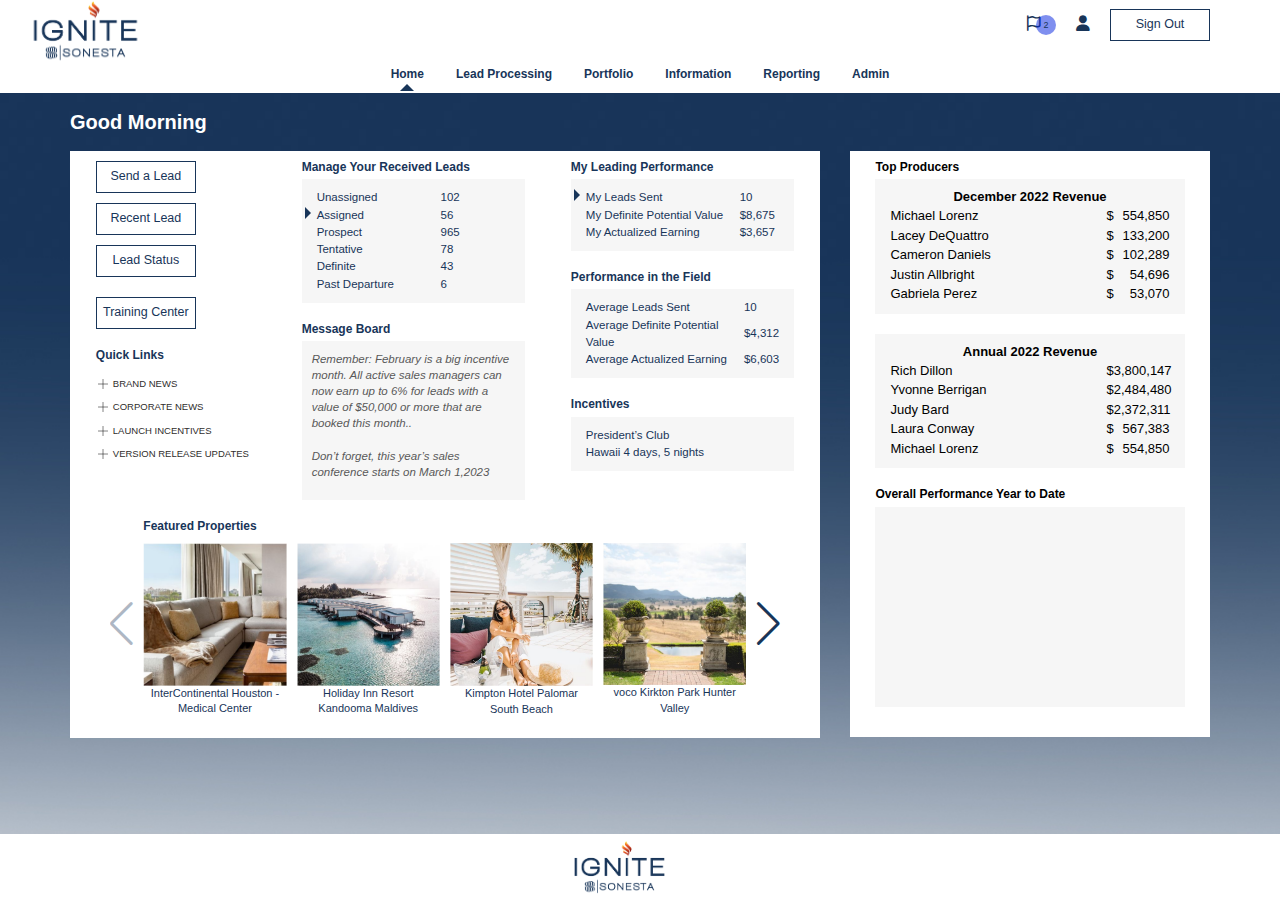
<file: index.html>
<!doctype html>
<html>
<head>
<meta charset="utf-8">
<meta name="viewport" content="width=device-width, initial-scale=1.0">
<title>Ignite Sonesta</title>
<link href="css/bootstrap.min.css" rel="stylesheet" type="text/css">
<link rel="stylesheet" href="https://cdnjs.cloudflare.com/ajax/libs/font-awesome/6.4.0/css/all.min.css"  />
<link rel="stylesheet" href="https://cdn.jsdelivr.net/npm/swiper@10/swiper-bundle.min.css"/>
<link href="css/style-new.css" rel="stylesheet" type="text/css">
<style>
	.swiper {
      width: 100%;
      height: 100%;
    }

    .swiper-slide {
      text-align: center;
      font-size: 18px;
      background: #fff;
      /*display: flex;*/
      justify-content: center;
      align-items: center;
    }

    .swiper-slide img {
      display: block;
      width: 100%;
      height: 100%;
      object-fit: cover;
    }
	
	.swiper-slide p {
		text-align: center;
		font-size: 1.1rem;
		margin-bottom: 0;
	}
	
	.swiper-button-prev {
		left: -2rem;
		color: #183559;
	}
	
	.swiper-button-next {
		right: -2rem;
		color: #183559;
	}
</style>

</head>

<body>
<div class="wrapper">
	<!--=============================Header-Section=============================-->
	<div class="header bg-white color-primary">
		<div class="container d-flex align-items-center justify-content-right" style="height: 35px;">
			<!--=============================LOGO=============================-->
			<a href="index.html"><div class="logo"></div></a>
			<!--=============================Notification Icon=============================-->
			<div class="notification">
				<a href="#" class="a-default">
				<i class="fa-regular fa-flag fa-lg"></i>
				<span class="notification-indecator">2</span>
				</a>
			</div>
			<div class="userblock">
				<!--=============================User Icon=============================-->
				<a href="#" class="a-default"><i class="fa-solid fa-user fa-lg px-2"></i></a>
			</div>
			<!--=============================Sign Out Button=============================-->
			<button class="btn-new btn-signout">Sign Out</button>
			
		</div>
		<!--=============================Navigation Menu=============================-->
		<div class="container pt-1-5 d-flex align-items-center justify-content-center">
			<ul class="nav nav-menu">
			  <li role="presentation" class="active"><a href="index.html">Home</a></li>
			  <li role="presentation"><a href="#">Lead Processing</a></li>
			  <li role="presentation"><a href="#">Portfolio</a></li>
			  <li role="presentation"><a href="#">Information</a></li>
			  <li role="presentation"><a href="reporting.html">Reporting</a></li>
			  <li role="presentation"><a href="#">Admin</a></li>
			</ul>		
		</div>
	</div>
	
	<!--=============================content-Section=============================-->
	<div class="container color-primary">
		<p class="title-1 text-white">Good Morning</p>
		
		<div class="row">
			
			<!--=============================Left Pane=============================-->
			<div class="col-lg-8">
				<div class="bg-white p-1">
					<div class="row d-flex justify-content-between">
						<div class="col-md-3">
							<!--=============================Buttons=============================-->
							<button class="btn-new btn-light mb-1">Send a Lead</button>
							<button class="btn-new btn-light mb-1">Recent Lead</button>
							<button class="btn-new btn-light mb-1">Lead Status</button>
							<button class="btn-new btn-light mb-1 mt-1">Training Center</button>
							
							<!--=============================Quick Links=============================-->
							<h6 class="title-2 my-1">Quick Links</h6>
							<ul class="accordion">
								<li class="accordion-item">
								  <div class="accordion-header">
									<img src="assets/plus-sign.png" alt="Expand" class="toggle-icon">
									Brand News
								  </div>
								  <div class="accordion-content">
									IHG Business Edge - Customer Facing Site
								  </div>
								</li>

								<li class="accordion-item">
								  <div class="accordion-header">
									<img src="assets/plus-sign.png" alt="Expand" class="toggle-icon">
									Corporate News
								  </div>
								  <div class="accordion-content">
									IHG Business Edge - Customer Facing Site
								  </div>
								</li>

								<li class="accordion-item">
								  <div class="accordion-header">
									<img src="assets/plus-sign.png" alt="Expand" class="toggle-icon">
									Launch Incentives
								  </div>
								  <div class="accordion-content">
									IHG Business Edge - Customer Facing Site
								  </div>
								</li>

								<li class="accordion-item">
								  <div class="accordion-header">
									<img src="assets/plus-sign.png" alt="Expand" class="toggle-icon">
									Version Release Updates
								  </div>
								  <div class="accordion-content">
									IHG Business Edge - Customer Facing Site
								  </div>
								</li>

								
							  </ul>
						</div>
						<div class="col-md-4">
							<!--=============================Statistics board 1=============================-->
							<h6 class="title-2">Manage Your Received Leads</h6>
							<div class="display-board-1">
								<table width="80%">
									<tr>
										<td><span>Unassigned</span></td>
										<td>102</td>
									</tr>
									<tr>
										<td><span class="active">Assigned</span></td>
										<td>56</td>
									</tr>
									<tr>
										<td><span>Prospect</span></td>
										<td>965</td>
									</tr>
									<tr>
										<td><span>Tentative</span></td>
										<td>78</td>
									</tr>
									<tr>
										<td><span>Definite</span></td>
										<td>43</td>
									</tr>
									<tr>
										<td><span>Past Departure</span></td>
										<td>6</td>
									</tr>
								</table>
							</div>
							
							<!--=============================Message board=============================-->
							<h6 class="title-2">Message Board</h6>
							<div class="message-board">
								<p>Remember: February is a big incentive month. All active sales managers can now earn up to 6% for leads with a value of $50,000 or more that are booked this month..<br><br>Don’t forget, this year’s sales conference starts on March 1,2023</p>
							</div>
						</div>
						<div class="col-md-4">
							<!--=============================Statistics board 2=============================-->
							<h6 class="title-2">My Leading Performance</h6>
							<div class="display-board-1">
								<table width="100%">
									<tr>
										<td><span class="active">My Leads Sent</span></td>
										<td>10</td>
									</tr>
									<tr>
										<td><span>My Definite Potential Value</span></td>
										<td>$8,675</td>
									</tr>
									<tr>
										<td><span>My Actualized Earning</span></td>
										<td>$3,657</td>
									</tr>
								</table>
							</div>
							
							<h6 class="title-2">Performance in the Field</h6>
							<div class="display-board-1">
								<table width="100%">
									<tr>
										<td><span>Average Leads Sent</span></td>
										<td>10</td>
									</tr>
									<tr>
										<td><span>Average Definite Potential Value</span></td>
										<td>$4,312</td>
									</tr>
									<tr>
										<td><span>Average Actualized Earning</span></td>
										<td>$6,603</td>
									</tr>
								</table>
							</div>
							<!--=============================Statistics board 3=============================-->
							<h6 class="title-2">Incentives</h6>
							<div class="display-board-1">
								<table width="100%">
									<tr>
										<td><span>President’s Club</span></td>
									</tr>
									<tr>
										<td><span>Hawaii 4 days, 5 nights</span></td>
									</tr>
								</table>
							</div>
						</div>
					</div>
					
					<!--=============================Slider - Featured Properties=============================-->
					<div class="row d-flex justify-content-center">
						<div class="col-md-10">
							<h6 class="title-2">Featured Properties</h6>
							<div class="featured-properties mt-1">
								<div class="swiper mySwiper">
									<div class="swiper-wrapper">
									  <div class="swiper-slide"><img src="assets/fp (1).png" alt="..."><p>InterContinental Houston - Medical Center</p></div>
									  <div class="swiper-slide"><img src="assets/fp (2).png" alt="..."><p>Holiday Inn Resort Kandooma Maldives</p></div>
									  <div class="swiper-slide"><img src="assets/fp (3).png" alt="..."><p>Kimpton Hotel Palomar South Beach</p></div>
									  <div class="swiper-slide"><img src="assets/fp (4).png" alt="..."><p>voco Kirkton Park Hunter Valley</p></div>
									  <div class="swiper-slide"><img src="assets/fp (5).png" alt="..."><p>Hotel Indigo Verona</p></div>
									  <div class="swiper-slide"><img src="assets/fp (1).png" alt="..."><p>InterContinental Houston - Medical Center</p></div>
									  <div class="swiper-slide"><img src="assets/fp (2).png" alt="..."><p>Holiday Inn Resort Kandooma Maldives</p></div>
									  <div class="swiper-slide"><img src="assets/fp (3).png" alt="..."><p>Kimpton Hotel Palomar South Beach</p></div>
									  <div class="swiper-slide"><img src="assets/fp (4).png" alt="..."><p>voco Kirkton Park Hunter Valley</p></div>
									  <div class="swiper-slide"><img src="assets/fp (5).png" alt="..."><p>Hotel Indigo Verona</p></div>
									</div>
							  	</div>
								<div class="swiper-button-next"></div>
								<div class="swiper-button-prev"></div>
							</div>
						</div>
					</div>
				</div>
				
			</div>
			
			<!--=============================Right Pane=============================-->
			<div class="col-lg-4">
				<div class="bg-white p-1">
					<div class="row d-flex justify-content-center">
						<div class="col-lg-11">
							<h6 class="title-2 text-black">Top Producers</h6>
								<div class="display-board-2">
									<h5>December 2022 Revenue</h5>
									<table class="w-100">
										<tr>
											<td>
												<div class="board-2-table">
													<div class="td1">Michael Lorenz</div>
													<div class="td2">&dollar;</div>
													<div class="td3">554,850</div>
												</div>
											</td>
										</tr>
										<tr>
											<td>
												<div class="board-2-table">
													<div class="td1">Lacey DeQuattro</div>
													<div class="td2">&dollar;</div>
													<div class="td3">133,200</div>
												</div>
											</td>
										</tr>
										<tr>
											<td>
												<div class="board-2-table">
													<div class="td1">Cameron Daniels</div>
													<div class="td2">&dollar;</div>
													<div class="td3">102,289</div>
												</div>
											</td>
										</tr>
										<tr>
											<td>
												<div class="board-2-table">
													<div class="td1">Justin Allbright</div>
													<div class="td2">&dollar;</div>
													<div class="td3">54,696</div>
												</div>
											</td>
										</tr>
										<tr>
											<td>
												<div class="board-2-table">
													<div class="td1">Gabriela Perez</div>
													<div class="td2">&dollar;</div>
													<div class="td3">53,070</div>
												</div>
											</td>
										</tr>
									</table>
								</div>
								<div class="display-board-2">
									<h5>Annual 2022 Revenue</h5>
									<table class="w-100">
										<tr>
											<td>
												<div class="board-2-table">
													<div class="td1">Rich Dillon</div>
													<div class="td2">&dollar;</div>
													<div class="td3">3,800,147</div>
												</div>
											</td>
										</tr>
										<tr>
											<td>
												<div class="board-2-table">
													<div class="td1">Yvonne Berrigan</div>
													<div class="td2">&dollar;</div>
													<div class="td3">2,484,480</div>
												</div>
											</td>
										</tr>
										<tr>
											<td>
												<div class="board-2-table">
													<div class="td1">Judy Bard</div>
													<div class="td2">&dollar;</div>
													<div class="td3">2,372,311</div>
												</div>
											</td>
										</tr>
										<tr>
											<td>
												<div class="board-2-table">
													<div class="td1">Laura Conway</div>
													<div class="td2">&dollar;</div>
													<div class="td3">567,383</div>
												</div>
											</td>
										</tr>
										<tr>
											<td>
												<div class="board-2-table">
													<div class="td1">Michael Lorenz</div>
													<div class="td2">&dollar;</div>
													<div class="td3">554,850</div>
												</div>
											</td>
										</tr>
									</table>
								</div>
							<!--=============================Pie Charts=============================-->
								<h6 class="title-2 text-black">Overall Performance Year to Date</h6>
								<div class="display-board-2" style="min-height: 200px;">
									
								</div>
						</div>
					</div>
				</div>
			</div>
		</div>
	</div>
</div>	
	
<!--=============================Footer=============================-->
	<div class="footer bg-white mt-3">
		<div class="container">
			<div class="row d-flex justify-content-center">
				<div class="col-md-2">
					<a href="index.html"><img src="assets/logo.png" class="w-75" alt="..."></a>
				</div>
			</div>
		</div>
	</div>	
	
<!--=============================Script for Slider=============================-->
<script src="https://cdn.jsdelivr.net/npm/swiper@10/swiper-bundle.min.js"></script>
	
<script>
//=============================Quick links accordion expand and collapse=============================
	
document.addEventListener('DOMContentLoaded', function () {
  const accordionItems = document.querySelectorAll('.accordion-item');

  accordionItems.forEach(item => {
    const header = item.querySelector('.accordion-header');
    const icon = item.querySelector('.toggle-icon');
    header.addEventListener('click', () => {
      item.classList.toggle('active');
      if (item.classList.contains('active')) {
        icon.src = 'assets/minus-sign.png'; // Update to the path of your minus image
      } else {
        icon.src = 'assets/plus-sign.png'; // Update to the path of your plus image
      }
    });
  });
});
	
//=============================Initialize Slider=============================
	
   var swiper = new Swiper(".mySwiper", {
      slidesPerView: 4,
      spaceBetween: 10,
      
	   navigation: {
        nextEl: ".swiper-button-next",
        prevEl: ".swiper-button-prev",
      },
    });
	
</script>
	
</body>
</html>
</file>
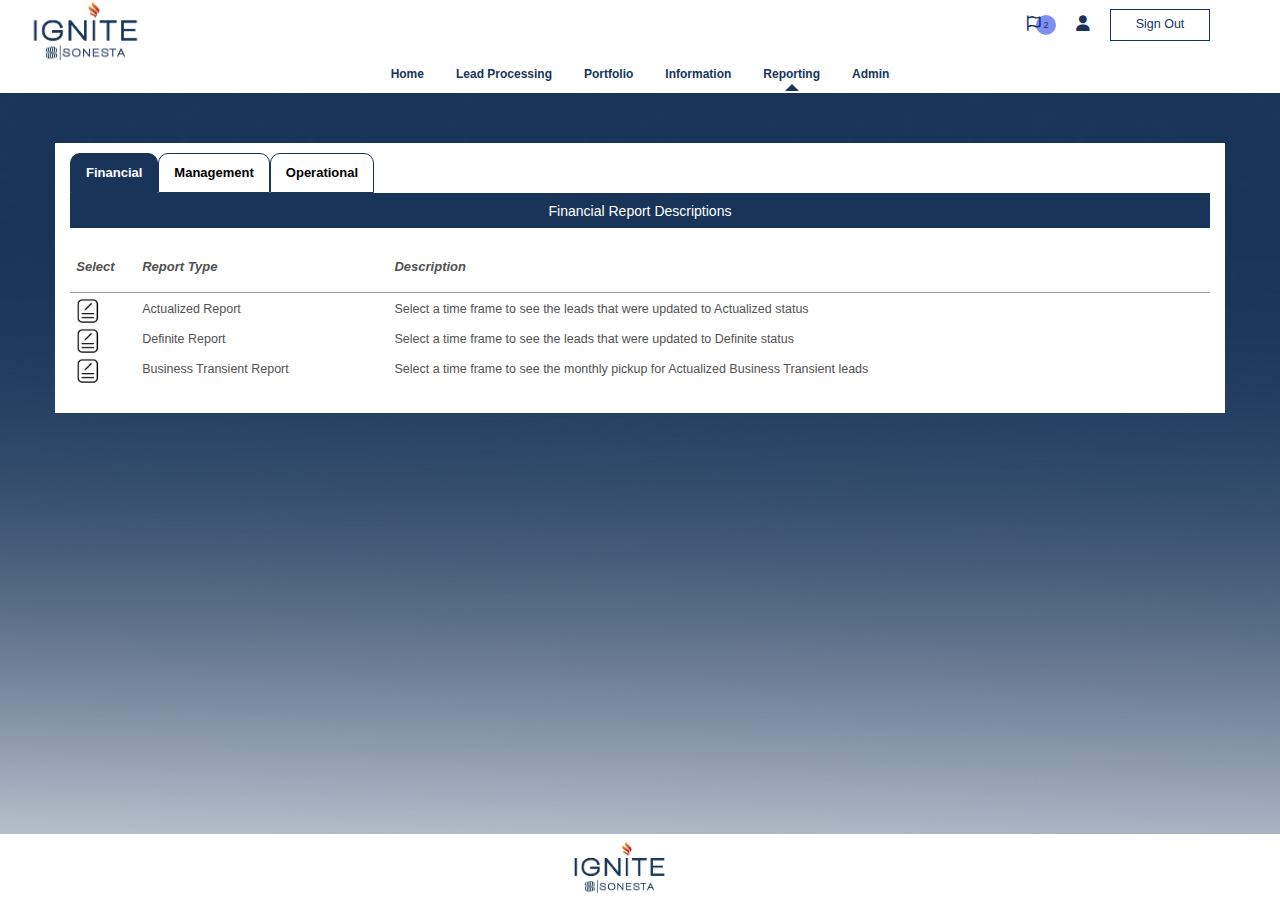
<file: reporting.html>
<!doctype html>
<html>
<head>
<meta charset="utf-8">
<meta name="viewport" content="width=device-width, initial-scale=1.0">
<title>Ignite Sonesta</title>
<link href="css/bootstrap.min.css" rel="stylesheet" type="text/css">
<link rel="stylesheet" href="https://cdnjs.cloudflare.com/ajax/libs/font-awesome/6.4.0/css/all.min.css"  />
<link href="css/style-new.css" rel="stylesheet" type="text/css">

</head>

<body>
<div class="wrapper">
	<!--=============================Header-Section=============================-->
	<div class="header bg-white color-primary">
		<div class="container d-flex align-items-center justify-content-right" style="height: 35px;">
			<!--=============================LOGO=============================-->
			<a href="index.html"><div class="logo"></div></a>
			<!--=============================Notification Icon=============================-->
			<div class="notification">
				<a href="#" class="a-default">
				<i class="fa-regular fa-flag fa-lg"></i>
				<span class="notification-indecator">2</span>
				</a>
			</div>
			<div class="userblock">
				<!--=============================User Icon=============================-->
				<a href="#" class="a-default"><i class="fa-solid fa-user fa-lg px-2"></i></a>
			</div>
			<!--=============================Sign Out Button=============================-->
			<button class="btn-new btn-signout">Sign Out</button>
			
		</div>
		<!--=============================Navigation Menu=============================-->
		<div class="container pt-1-5 d-flex align-items-center justify-content-center">
			<ul class="nav nav-menu">
			  <li role="presentation"><a href="index.html">Home</a></li>
			  <li role="presentation"><a href="#">Lead Processing</a></li>
			  <li role="presentation"><a href="#">Portfolio</a></li>
			  <li role="presentation"><a href="#">Information</a></li>
			  <li role="presentation" class="active"><a href="reporting.html">Reporting</a></li>
			  <li role="presentation"><a href="#">Admin</a></li>
			</ul>		
		</div>
	</div>
	
	<!--=============================content-Section=============================-->
	
	<div class="container bg-white mt-5 pb-3">
		<!--=============================Tab Buttons=============================-->
		<div class="tab-strip d-flex">
			<button id="btn-financial" class="btn-tab active" onclick="openTab(event, 'financial')">Financial</button>
			<button id="btn-management" class="btn-tab" onclick="openTab(event, 'management')">Management</button>
			<button id="btn-operational" class="btn-tab" onclick="openTab(event, 'operational')">Operational</button>
		</div>
		
		<!--========================= TAB 01 =========================-->
		<div id="financial" class="tab-div">
			<div class="report-title">Financial Report Descriptions</div>
		
		
			<table class="w-100 mt-3">
				<thead>
					<tr>
						<td>&nbsp;</td>
						<td>Select</td>
						<td>Report Type</td>
						<td>Description</td>
					</tr>
				</thead>
				<tbody>
					<tr>
						<td></td>
						<td><a href="#"><img src="assets/report.png" width="25" alt="..."></a></td>
						<td>Actualized Report</td>
						<td>Select a time frame to see the leads that were updated to Actualized status</td>
					</tr>
					<tr>
						<td></td>
						<td><a href="#"><img src="assets/report.png" width="25" alt="..."></a></td>
						<td>Definite Report</td>
						<td>Select a time frame to see the leads that were updated to Definite status</td>
					</tr>
					<tr>
						<td></td>
						<td><a href="#"><img src="assets/report.png" width="25" alt="..."></a></td>
						<td>Business Transient Report</td>
						<td>Select a time frame to see the monthly pickup for Actualized Business Transient leads</td>
					</tr>
				</tbody>
			
			</table>
		
		</div>
		
				<!--========================= TAB 02 =========================-->
		<div id="management" class="tab-div" style="display: none;">
			<div class="report-title">Management Report Descriptions</div>
			<h1 align="center">Management report data here.........</h1>
				
		</div>
		
				<!--========================= TAB 03 =========================-->
		<div id="operational" class="tab-div" style="display: none;">
			<div class="report-title">Operational Report Descriptions</div>
		
			<h1 align="center">Operational report data here.........</h1>
		
		</div>
		
		
		
		
	
	</div>
</div>
	<!--=============================Footer=============================-->
	<div class="footer bg-white">
		<div class="container">
			<div class="row d-flex justify-content-center">
				<div class="col-md-2">
					<a href="index.html"><img src="assets/logo.png" class="w-75" alt="..."></a>
				</div>
			</div>
		</div>
	</div>

<script>
	//=============================Script for Switching Tabs=============================
	function openTab(evt, tabName) {
	  var i, x, tablinks;
	  x = document.getElementsByClassName("tab-div");
	  for (i = 0; i < x.length; i++) {
		x[i].style.display = "none";
	  }
	  tablinks = document.getElementsByClassName("btn-tab");
	  for (i = 0; i < x.length; i++) {
		tablinks[i].className = tablinks[i].className.replace(" active", "");
	  }
	  document.getElementById(tabName).style.display = "block";
	  evt.currentTarget.className += " active";
	}	
</script>

	
	
</body>
</html>
</file>
<file: css/style-new.css>
@charset "utf-8";
/* CSS Document */

body {
	margin: 0;
	display: flex;
	flex-direction: column;
	min-height: 100vh;
	background-image: url("../assets/body-bg.jpg");
	background-position: top center;
	background-size: cover;
	background-repeat: no-repeat;
}

.wrapper {
	flex: 1;
}

@media (min-width:1600px) {
  .container {
    width: 1500px
  }
}

.a-default {
	color: #183559;
	text-decoration: none;
}

.a-default:hover, .a-default:active {
	color: #183559;
	text-decoration: none;
}


.bdr {
	border: 1px solid #ff0000;
}

.bg-primary {
	background-color: #183559;
}
.bg-white {
	background-color: #fff;
}
.color-primary {
	color: #183559;
}

.text-white {
	color: #fff;
}

.text-black {
	color: #000000;
}

.text-hidden {
	color: transparent;
}

.text-start {
	text-align: left;
}

.text-center {
	text-align: center;
}

.text-end {
	text-align: right;
}

.float-left {
	margin-left: 0!important;
}

.float-right {
	margin-right: 0!important;
}

.title-1 {
	font-size: 2rem;
	font-weight: 600;
	margin-top: 1.5rem;
	margin-bottom: 1.5rem;
}

.title-2 {
	font-weight: 600;
	margin-top: 0;
	margin-bottom: 0;
}

.p-0 {
	padding: 0!important;
}

.p-1 {
	padding: 1rem;
}

.p-2 {
	padding: 2rem;
}

.px-1 {
	padding-left: 1rem;
	padding-right: 1rem;
}

.px-2 {
	padding-left: 2rem;
	padding-right: 2rem;
}

.pt-1 {
	padding-top: 1rem;
}

.pt-1-5 {
	padding-top: 1.5rem;
}

.pt-2 {
	padding-top: 2rem;
}

.pt-10px {
	padding-top: 10px;
}

.pb-1 {
	padding-bottom: 1rem;
}

.pb-05 {
	padding-bottom: .5rem;
}

.pb-3 {
	padding-bottom: 3rem;
}

.py-1-2 {
	padding-top: 3rem;
	padding-bottom: 2rem;
}

.my-1 {
	margin-top: 1rem;
	margin-bottom: 1rem;
}
.mb-1 {
	margin-bottom: 1rem;
}

.mt-1{
	margin-top: 1rem;
}

.mt-3 {
	margin-top: 3rem;
}

.mt-5 {
	margin-top: 5rem;
}

.btn-new {
	width: 100px;
	/*border-radius: .5rem;*/
	padding: .6rem .5rem;
}

.btn-light {
	background-color: #fff;
	color: #183559;
	border: 1px solid #183559;
}

.btn-light:hover {
	background-color: #183559;
	color: #fff;
	border: 1px solid #183559;
}

.btn-dark {
	background-color: #1f4456;
	color: #f6f6f6;
	border: 1px solid #1f4456;
	font-size: 1.1rem;
}



.logo {
	background-image: url("../assets/logo.png");
	background-position: center;
	background-size: contain;
	background-repeat: no-repeat;
	width: 150px;
	aspect-ratio:2;
	position:absolute;
	left: 1rem;
	top: -7px;
}

.position-relative {
	position: relative;
}

.position-absolute {
	position:absolute;
}

.d-flex {
	display: flex;
}

.d-none {
	display: none;
}

.d-block {
	display: block;
}

.align-items-center{
	align-items: center;
}


.justify-content-right{
	justify-content: flex-end;
}

.justify-content-between {
	justify-content: space-between;
}

.justify-content-center {
	justify-content: center;
}

.justify-content-around {
	justify-content: space-around;
}

.header {
	padding-top: .75rem;
	padding-bottom: 2px;
}

.notification-indecator {
	margin-left: -8px;
	border-radius: 50%;
	background-color: rgba(0,32,224,.5);
	font-size: .9rem;
	padding: .5rem .75rem;
	
}

.btn-signout {
	border: 1px solid #183559;
	background-color: #fff;
	color: #183559;
}

.btn-signout:hover {
	border: 1px solid #183559;
	background-color: #183559;
	color: #fff;
}

.nav-menu > li {
  float: left;
  position: relative;
}
.nav-menu > li > a {
  color:#183559;
  font-weight: 600;
  padding: 8px 15px;
  font-size: 1.2rem;
  
}
.nav-menu > li + li {
  margin-left: 2px
}
/*.nav-menu > li.active > a, .nav-menu > li.active > a:focus, .nav-menu > li.active > a:hover {
  color: #fff;
  background-color: #337ab7
}
.nav > li > a:focus, .nav > li > a:hover {
  text-decoration: none;
  background-color: #eee
}

*/

.nav-menu > li.active::after {
	content: "";
  	position: absolute;
  	bottom: 0; /* Adjust the distance between the word and the triangle */
  	left: 50%;
  	transform: translateX(-50%);
  	width: 0;
  	height: 0;
  	border-left: 7px solid transparent;
  	border-right: 7px solid transparent;
  	border-bottom: 7px solid #183559; /* Change the color and size as needed */
}

.nav-right-overflow {
	position: absolute;
	right: 1rem;
	color:#183559;
	font-size: 1.5rem;
}
.nav-right-overflow span {
	font-size: 1.1rem;
	margin-left: 1rem;
	margin-right: 1rem;
}

.btn-clock {
	color: #183559;
}

.btn-clock:hover, .btn-clock:active, .btn-clock:focus {
	color: #183559;
}

.clockspan .active::after {
	content: "";
  	position: absolute;
  	bottom: -1rem; /* Adjust the distance between the word and the triangle */
  	left: 0;
  	transform: translateX(50%);
  	width: 0;
  	height: 0;
  	border-left: 7px solid transparent;
  	border-right: 7px solid transparent;
  	border-bottom: 7px solid #183559; /* Change the color and size as needed */
}


.additional-clocks {
	position: absolute;
	margin-top: 1.25rem;
	right: .25rem;
	width: 240px;
	padding: .5rem;
	z-index: 10;
	background-color: #FBFBFB;
}

.additional-clocks .clock-dial {
	width: 21%;
}

.additional-clocks .clock-dial .clock-caption{
	font-size: .75rem;
	text-align: center;
	color: #000000;
	padding: .25rem 0;
}


/*=======QUICK LINKS=========*/
.accordion {
  list-style: none;
  margin: 0;
  padding: 0;
  width: 100%;
}

.accordion-item {
  /*border: 1px solid #ccc;*/
}

.accordion-header {
  padding: 5px 2px;
  cursor: pointer;
  display: flex;
  justify-content: flex-start;
  align-items: center;
  color: #2f2d2c;
  font-size: .95rem;
  text-transform: uppercase;
}

.accordion-content {
  display: none;
  padding: 5px 2px;
  font-size: 1.1rem;
}

.accordion-item.active .accordion-content {
  display: block;
}

.accordion-item.active .accordion-header {
  background-color: #183559;
  color: #fff;
}

  
.toggle-icon {
  width: 10px; /* Adjust the width as needed */
  height: 10px; /* Adjust the height as needed */
  margin-right: 5px; /* Add spacing between icon and text */
}
/*==================*/

.q-links {
	margin-left: 1.5rem;
}
.q-links li {
	margin-bottom: .75rem;
}

.q-links li a {
	color: #2f2d2c;
	font-size: 1rem;
	display: flex;
	align-items: center;
}

.q-links li a:hover {
	color: #2f2d2c;
	text-decoration: none;
}

.q-links li a i {
	color: #5f4091;
}

.display-board-1 {
	background-color: #f6f6f6;
	margin-top: .5rem;
	margin-bottom: 2rem;
	padding: 1rem 1.5rem;
	font-size: 1.15rem;
	line-height: 150%;
	
}

.display-board-1 span {
	position: relative;
}

.display-board-1 span.active::before  {
	content: "";
      position: absolute;
      left: -1.5rem;
	  bottom: 5px;
	  transform: rotate(90deg);
      width: 0;
      height: 0;
      border-left: 6px solid transparent;
      border-right: 6px solid transparent;
      border-bottom: 6px solid #183559; /* Change the color and size as needed */
}

.display-board-2 {
	background-color: #f6f6f6;
	color: #000000;
	margin-top: .5rem;
	margin-bottom: 2rem;
	padding: 1rem 1.5rem;
	font-size: 1.3rem;
	line-height: 150%;
}

.display-board-2 h5 {
	text-align: center;
	margin-top: .1rem;
	margin-bottom: .3rem;
	font-weight: 600;
	line-height: 100%;
	font-size: 1.3rem;
}

.board-2-table {
	display: flex;
}

.board-2-table .td1{
	width: 75%;
}

.board-2-table .td2{
	width: 5%;
	text-align: right;
}

.board-2-table .td3{
	width: 20%;
	text-align: right;
}

.message-board {
	font-style: italic;
	color: #595959;
	background-color: #f6f6f6;
	margin-top: .5rem;
	margin-bottom: 2rem;
	padding: 1rem;
	font-size: 1.15rem;
	line-height: 140%;
}

.featured-properties {
	display: flex;
	justify-content: space-between;
	/*height: 150px;	*/
	box-sizing: border-box;
	margin-bottom: 1rem;
}

.featured-properties .item {
	/*display: flex;
	justify-content: center;
	align-items: center;
	box-sizing: border-box;*/
	padding: .5rem;
}

.featured-properties .item-1 {
	width: 18%;
}

.featured-properties .item-2 {
	width: 20%;
}

.featured-properties .item-3 {
	width: 24%;
}

.featured-properties .item-4 {
	width: 20%;
}

.featured-properties .item-5 {
	width: 18%;
}

.featured-properties .item img {
	max-width: 100%;
	height: auto;
	display: block;
}

.featured-properties .item p {
	text-align: right;
	font-size: .5rem;
	margin-bottom: 0;
}

.featured-properties .top {
	align-self: flex-start;
}

.featured-properties .middle {
	align-self: center;
}

.featured-properties .bottom {
	align-self: flex-end;
}

.w-100 {
	width: 100%;
}

.w-75 {
	width: 75%;
}

.h-100 {
	height: 100%;
}


.chartContainer {
	width: 100%;
}

.chart-title {
	font-size: 1rem;
	font-weight: 600;
	text-align: center;
}

/*====page-reporting====*/

.tab-strip {
	margin-top: 1rem;
}

.tab-strip .btn-tab {
	color: #000000;
	background-color: transparent;
	border-top-left-radius: 1rem;
	border-top-right-radius: 1rem;
	border: 1px solid #183559;
	padding: 1rem 1.5rem;
	font-size: 1.3rem;
	font-weight: 600;
	margin: 0;
}

.tab-strip .active {
	color: #fff;
	background-color: #183559;
}

.report-title {
	text-align: center;
	color: #fff;
	background-color: #183559;
	padding: .75rem;
	width: 100%;
	font-size: 1.4rem;
}

.tab-div table {
	color: #525252;
}

.tab-div table thead tr td{
	font-style: italic;
	font-weight: 600;
	font-size: 1.3rem;
	padding-bottom: 1.5rem;
	border-bottom: 1px solid #9c9c9c;
}

.tab-div table tbody tr td{
	padding-top: .5rem;	
}

.footer {
	width: 100%;
}

.bottom-0 {
	position: absolute;
	bottom: 0;
}
</file>
